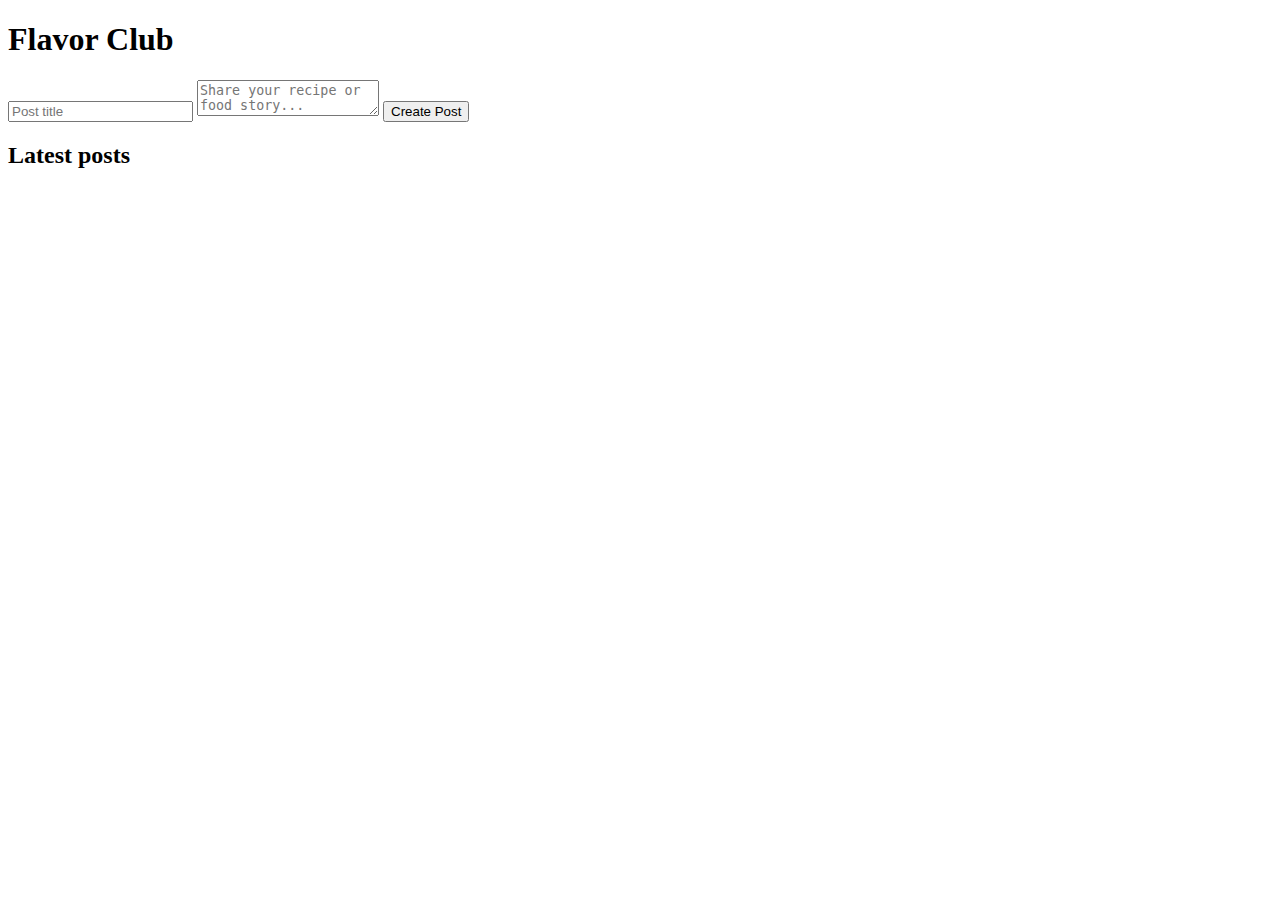
<file: index.Html>
<!doctype html>
<html>
<head>
  <meta charset="utf-8" />
  <title>Flavor Club</title>
  <!-- Tailwind CDN for quick prototyping (use built build for production) -->
  <link rel="stylesheet" href="style.css>
</head>
<body class="bg-gray-50 min-h-screen">
  <div class="max-w-3xl mx-auto py-8">
    <h1 class="text-3xl font-bold mb-6">Flavor Club</h1>

    <section id="new-post" class="mb-8">
      <input id="title" placeholder="Post title" class="w-full p-2 mb-2 border rounded" />
      <textarea id="body" placeholder="Share your recipe or food story..." class="w-full p-2 mb-2 border rounded"></textarea>
      <button id="postBtn" class="bg-green-500 text-white px-4 py-2 rounded">Create Post</button>
    </section>

    <section id="posts">
      <h2 class="text-xl font-semibold mb-4">Latest posts</h2>
      <div id="postsList" class="space-y-4"></div>
    </section>
  </div>

  <script>
    const API = "http://localhost:8000"
    // store token in localStorage after registering / logging in
    const token = localStorage.getItem("ff_token") || ""

    async function loadPosts() {
      const res = await fetch(API + "/posts")
      const posts = await res.json()
      const list = document.getElementById("postsList")
      list.innerHTML = ""
      posts.forEach(p => {
        const el = document.createElement("article")
        el.className = "p-4 bg-white rounded shadow"
        el.innerHTML = `<h3 class="font-bold">${p.title}</h3>
                        <p class="text-sm text-gray-600">${new Date(p.created_at).toLocaleString()}</p>
                        <p class="mt-2">${p.body}</p>`
        list.appendChild(el)
      })
    }

    document.getElementById("postBtn").addEventListener("click", async () => {
      const title = document.getElementById("title").value
      const body = document.getElementById("body").value
      if (!title || !body) return alert("fill both")
      const res = await fetch(API + "/posts", {
        method: "POST",
        headers: {
          "Content-Type": "application/x-www-form-urlencoded",
          "Authorization": "Bearer " + token
        },
        body: new URLSearchParams({ title, body })
      })
      if (res.ok) {
        document.getElementById("title").value = ""
        document.getElementById("body").value = ""
        loadPosts()
      } else {
        const err = await res.json()
        alert("Error: " + (err.detail || res.statusText))
      }
    })

    loadPosts()
  </script>
</body>

</html>
</file>
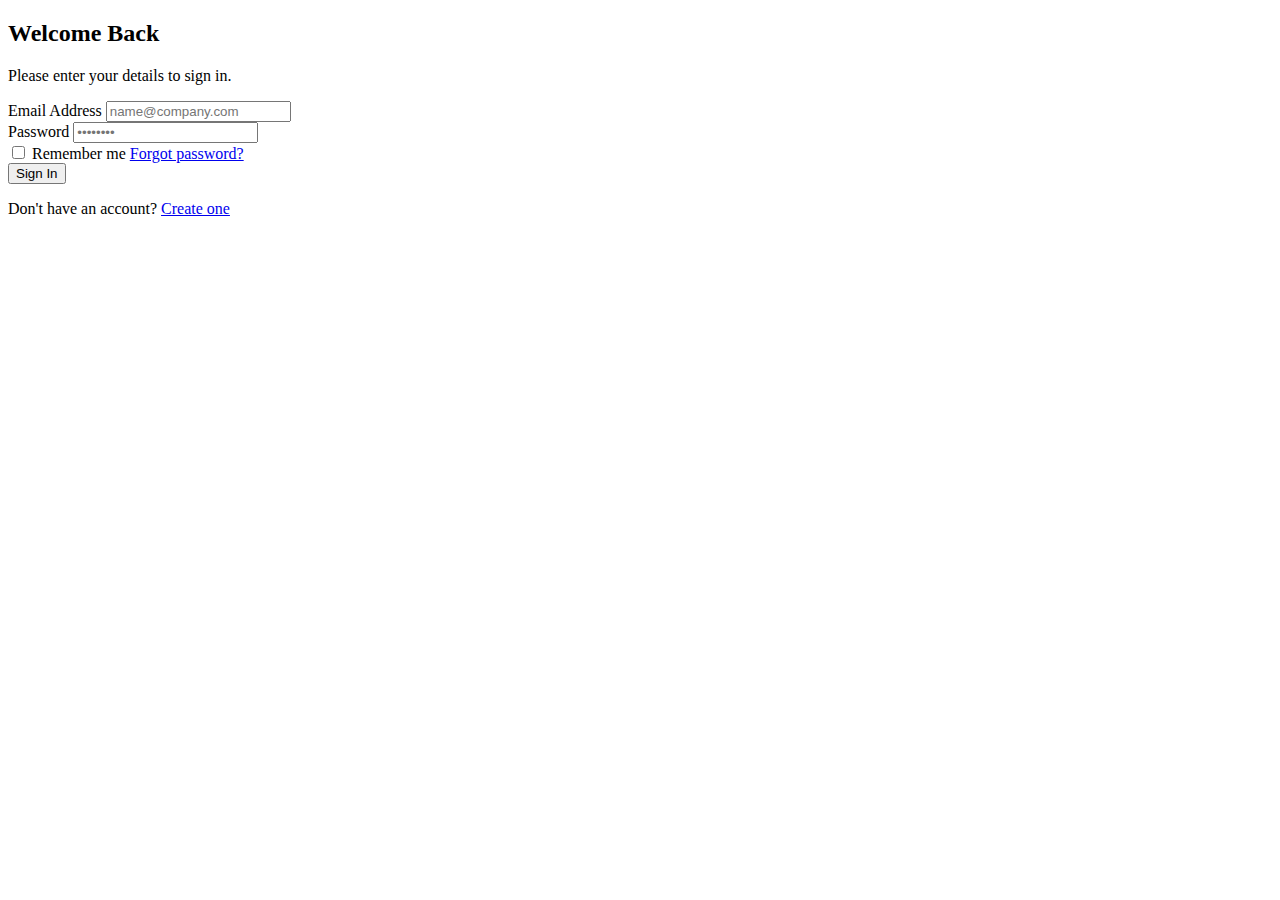
<file: login.html>
<!DOCTYPE html>
<html lang="en">
<head>
    <meta charset="UTF-8">
    <meta name="viewport" content="width=device-width, initial-scale=1.0">
    <title>Login | Secure Portal</title>
    <link rel="stylesheet" href="style.css">
</head>
<body>
    <main class="login-container">
        <form action="/login-endpoint" method="POST" class="login-form">
            <h2>Welcome Back</h2>
            <p>Please enter your details to sign in.</p>

            <div class="input-group">
                <label for="email">Email Address</label>
                <input type="email" id="email" name="email" required placeholder="name@company.com">
            </div>

            <div class="input-group">
                <label for="password">Password</label>
                <input type="password" id="password" name="password" required placeholder="••••••••">
            </div>

            <div class="form-options">
                <label><input type="checkbox"> Remember me</label>
                <a href="#">Forgot password?</a>
            </div>

            <button type="submit" class="login-btn">Sign In</button>

            <p class="footer-text">Don't have an account? <a href="#">Create one</a></p>
        </form>
    </main>
</body>
</html>
</file>
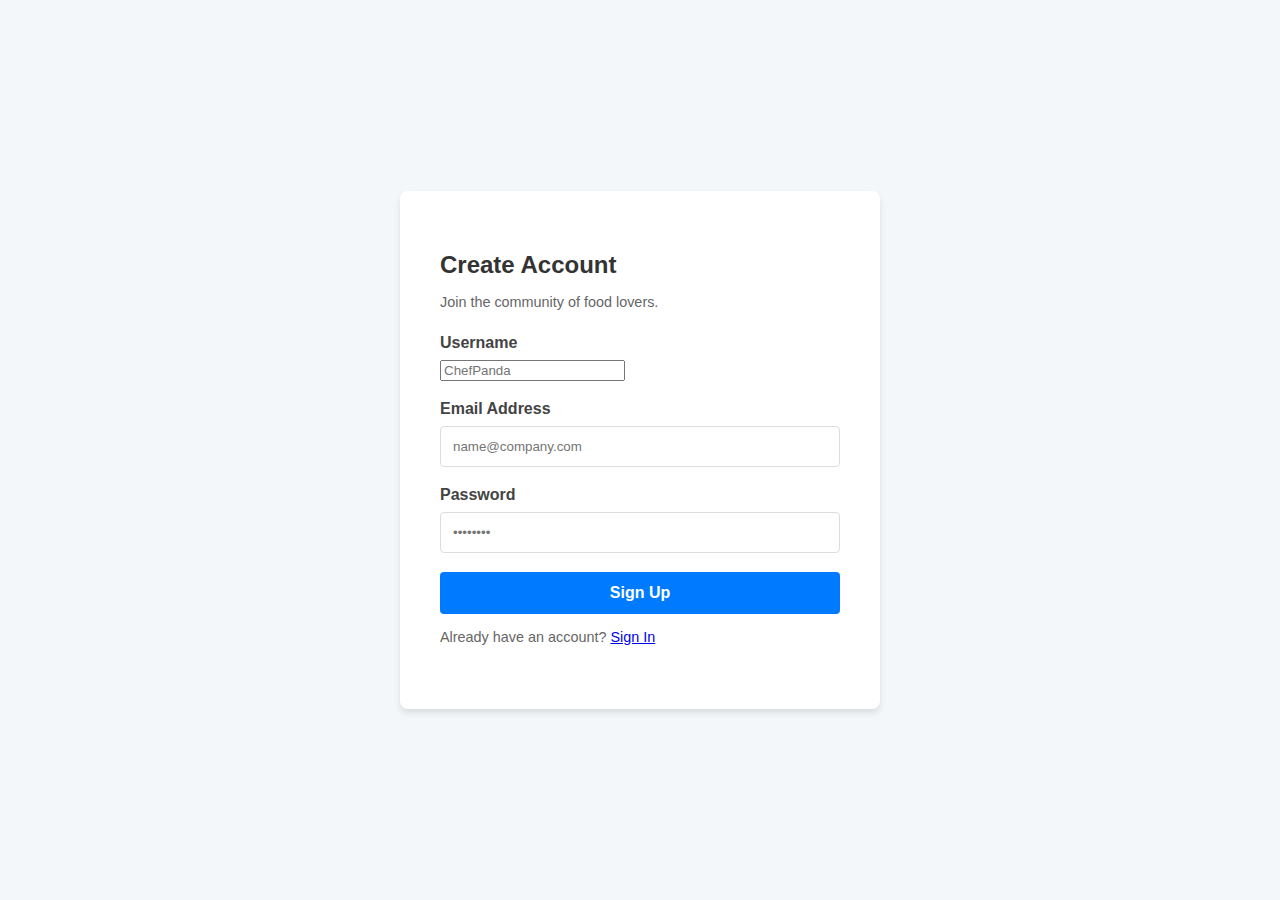
<file: register .html>
<!DOCTYPE html>
<html lang="en">
<head>
    <meta charset="UTF-8">
    <meta name="viewport" content="width=device-width, initial-scale=1.0">
    <title>Join Flavor Club | Register</title>
    <link rel="stylesheet" href="register_styles.css">
</head>
<body>
    <main class="login-container">
        <form id="registerForm" class="login-form">
            <h2>Create Account</h2>
            <p>Join the community of food lovers.</p>

            <div class="input-group">
                <label for="username">Username</label>
                <input type="text" id="username" name="username" required placeholder="ChefPanda">
            </div>

            <div class="input-group">
                <label for="email">Email Address</label>
                <input type="email" id="email" name="email" required placeholder="name@company.com">
            </div>

            <div class="input-group">
                <label for="password">Password</label>
                <input type="password" id="password" name="password" required placeholder="••••••••">
            </div>

            <button type="submit" class="login-btn">Sign Up</button>
            <p class="footer-text">Already have an account? <a href="/login">Sign In</a></p>
        </form>
    </main>

    <script>
        document.getElementById('registerForm').onsubmit = async (e) => {
            e.preventDefault();
            const payload = {
                username: document.getElementById('username').value,
                email: document.getElementById('email').value,
                password: document.getElementById('password').value
            };

            const response = await fetch('/auth/register', {
                method: 'POST',
                headers: {'Content-Type': 'application/json'},
                body: JSON.stringify(payload)
            });

            if (response.ok) {
                const data = await response.json();
                localStorage.setItem('token', data.access_token);
                localStorage.setItem('username', data.user.username);
                window.location.href = "/";
            } else {
                alert("Registration failed. Email might already be in use.");
            }
        };
    </script>
</body>
</html>
</file>
<file: register_styles.css>
/* style.css */
body {
    font-family: 'Inter', sans-serif;
    background-color: #f4f7f9;
    display: flex;
    justify-content: center;
    align-items: center;
    height: 100vh;
    margin: 0;
}

.login-container {
    background: white;
    padding: 2.5rem;
    border-radius: 8px;
    box-shadow: 0 4px 6px rgba(0, 0, 0, 0.1);
    width: 100%;
    max-width: 400px;
}

h2 { margin-bottom: 0.5rem; color: #333; }
p { color: #666; font-size: 0.9rem; margin-bottom: 1.5rem; }

.input-group { margin-bottom: 1.2rem; }
label { display: block; margin-bottom: 0.5rem; font-weight: 600; color: #444; }

input[type="email"], input[type="password"] {
    width: 100%;
    padding: 0.75rem;
    border: 1px solid #ddd;
    border-radius: 4px;
    box-sizing: border-box; /* Ensures padding doesn't affect width */
}

.form-options {
    display: flex;
    justify-content: space-between;
    align-items: center;
    font-size: 0.85rem;
    margin-bottom: 1.5rem;
}

.login-btn {
    width: 100%;
    padding: 0.75rem;
    background-color: #007bff;
    color: white;
    border: none;
    border-radius: 4px;
    cursor: pointer;
    font-size: 1rem;
    font-weight: bold;
}

.login-btn:hover { background-color: #0056b3; }
</file>
<file: style.css>
/** @type {import('tailwindcss').Config} */
export default {
  content: [
    "./index.html",
    "./src/**/*.{js,ts,jsx,tsx}",
  ],
  theme: {
    extend: {
      colors: {
        primary: {
          DEFAULT: '#f97316', // orange-500
          hover: '#ea580c', // orange-600
        },
        secondary: '#64748b', // slate-500
      },
      spacing: {
        'section': '2rem',
        'container': '1rem',
      },
      borderRadius: {
        'container': '0.75rem',
      },
    },
  },
  plugins: [],
}
</file>
